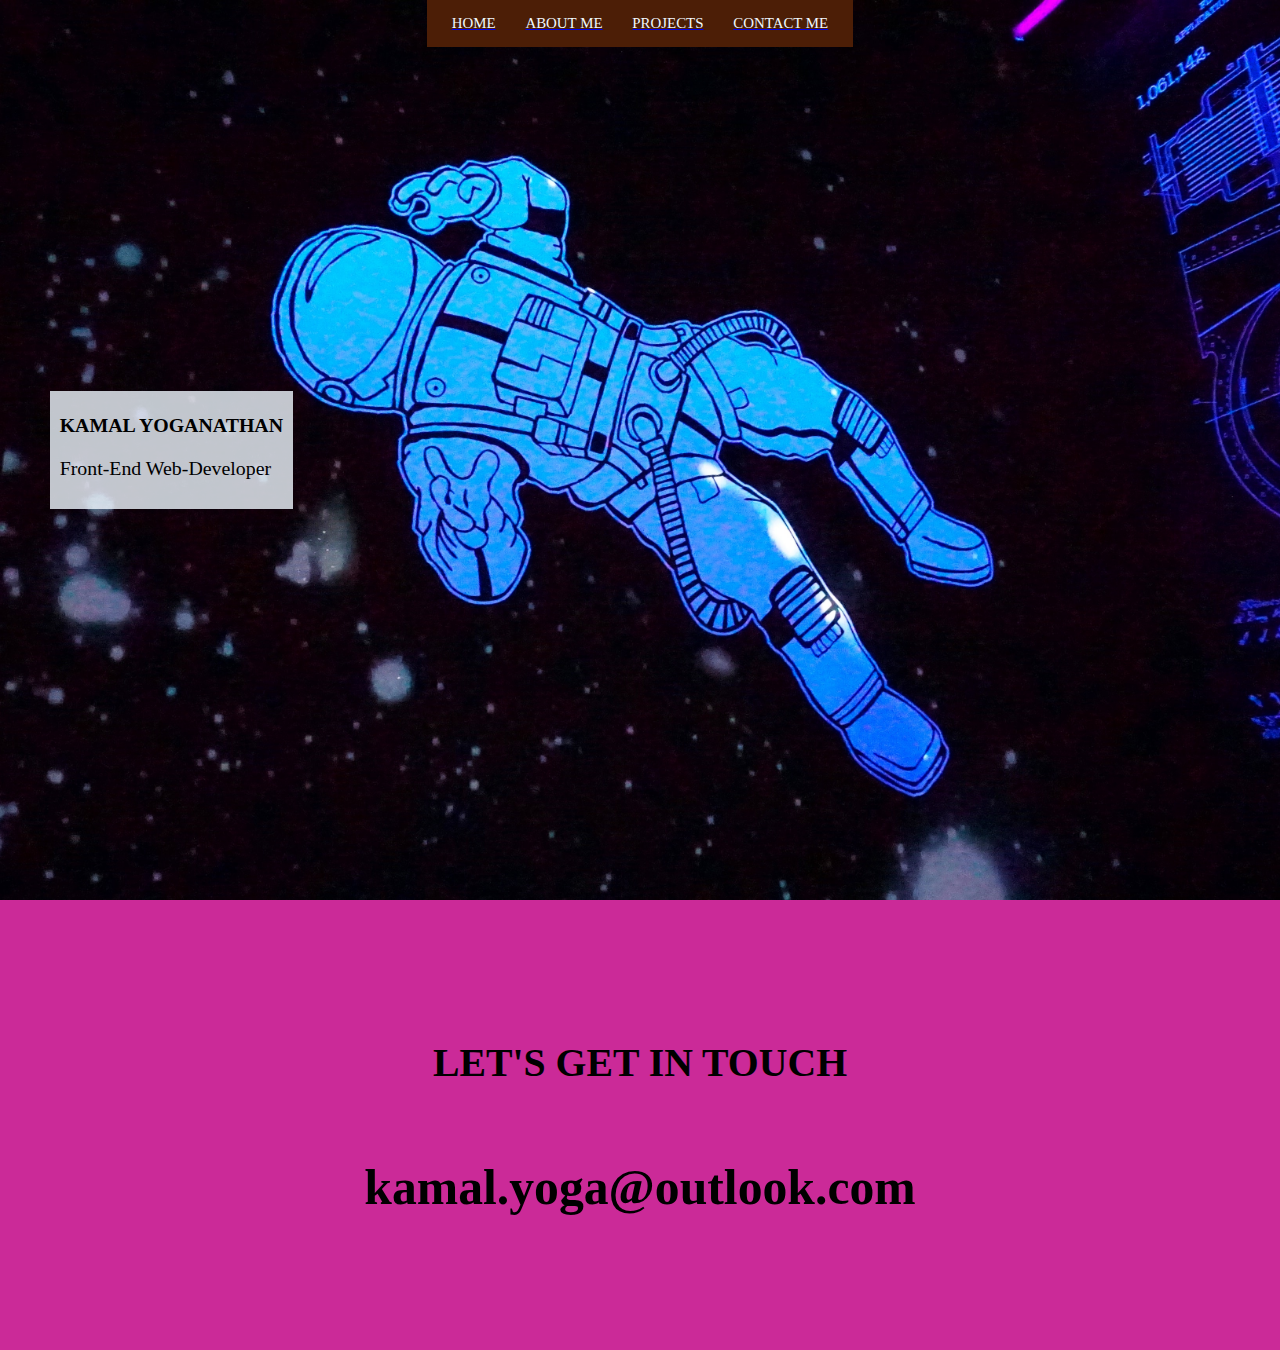
<file: index.html>
<!DOCTYPE html>
<html lang="en">
<head>
    <meta charset="UTF-8">
    <meta http-equiv="X-UA-Compatible" content="IE=edge">
    <meta name="viewport" content="width=device-width, initial-scale=1.0">
    <link rel="stylesheet" href="https://cdnjs.cloudflare.com/ajax/libs/font-awesome/6.2.0/css/all.min.css"
        integrity="sha512-xh6O/CkQoPOWDdYTDqeRdPCVd1SpvCA9XXcUnZS2FmJNp1coAFzvtCN9BmamE+4aHK8yyUHUSCcJHgXloTyT2A=="
        crossorigin="anonymous" referrerpolicy="no-referrer" />
<!-- CSS only -->
<link href="https://cdn.jsdelivr.net/npm/bootstrap@5.2.2/dist/css/bootstrap.min.css" rel="stylesheet" integrity="sha384-Zenh87qX5JnK2Jl0vWa8Ck2rdkQ2Bzep5IDxbcnCeuOxjzrPF/et3URy9Bv1WTRi" crossorigin="anonymous">
<!-- JavaScript Bundle with Popper -->
<script src="https://cdn.jsdelivr.net/npm/bootstrap@5.2.2/dist/js/bootstrap.bundle.min.js" integrity="sha384-OERcA2EqjJCMA+/3y+gxIOqMEjwtxJY7qPCqsdltbNJuaOe923+mo//f6V8Qbsw3" crossorigin="anonymous"></script>
    <link rel="stylesheet" href="./style.css">
    <title>KAI</title>
</head>
<body>
    <!-- home page -->
    <div class="home">
        <div class="nav">
            <a href="./index.html" class="btn"><i class="fa-solid fa-house-user"></i> <p>home</p></a>
            <a href="./about-me.html" class="btn"><i class="fa-solid fa-user-secret"></i></i> <p>about me</p></a>
            <a href="./index.html" class="btn"><i class="fa-solid fa-folder-open"></i> <p>projects</p></a>
            <a href="#contact" class="btn"><i class="fa-solid fa-message"></i> <p>contact me</p></a>
        </div>
        <div class="intro">
            <h1>KAMAL YOGANATHAN</h1>
           
            <p>Front-End Web-Developer</p>
        </div>
    </div>
    <div class="contact">
        <a name="contact"></a>
        <div class="container">
            <h3>let's get in touch</h3>
            <h1>kamal.yoga@outlook.com</h1>   
        </div>
    </div>
</body>
</html>
</file>
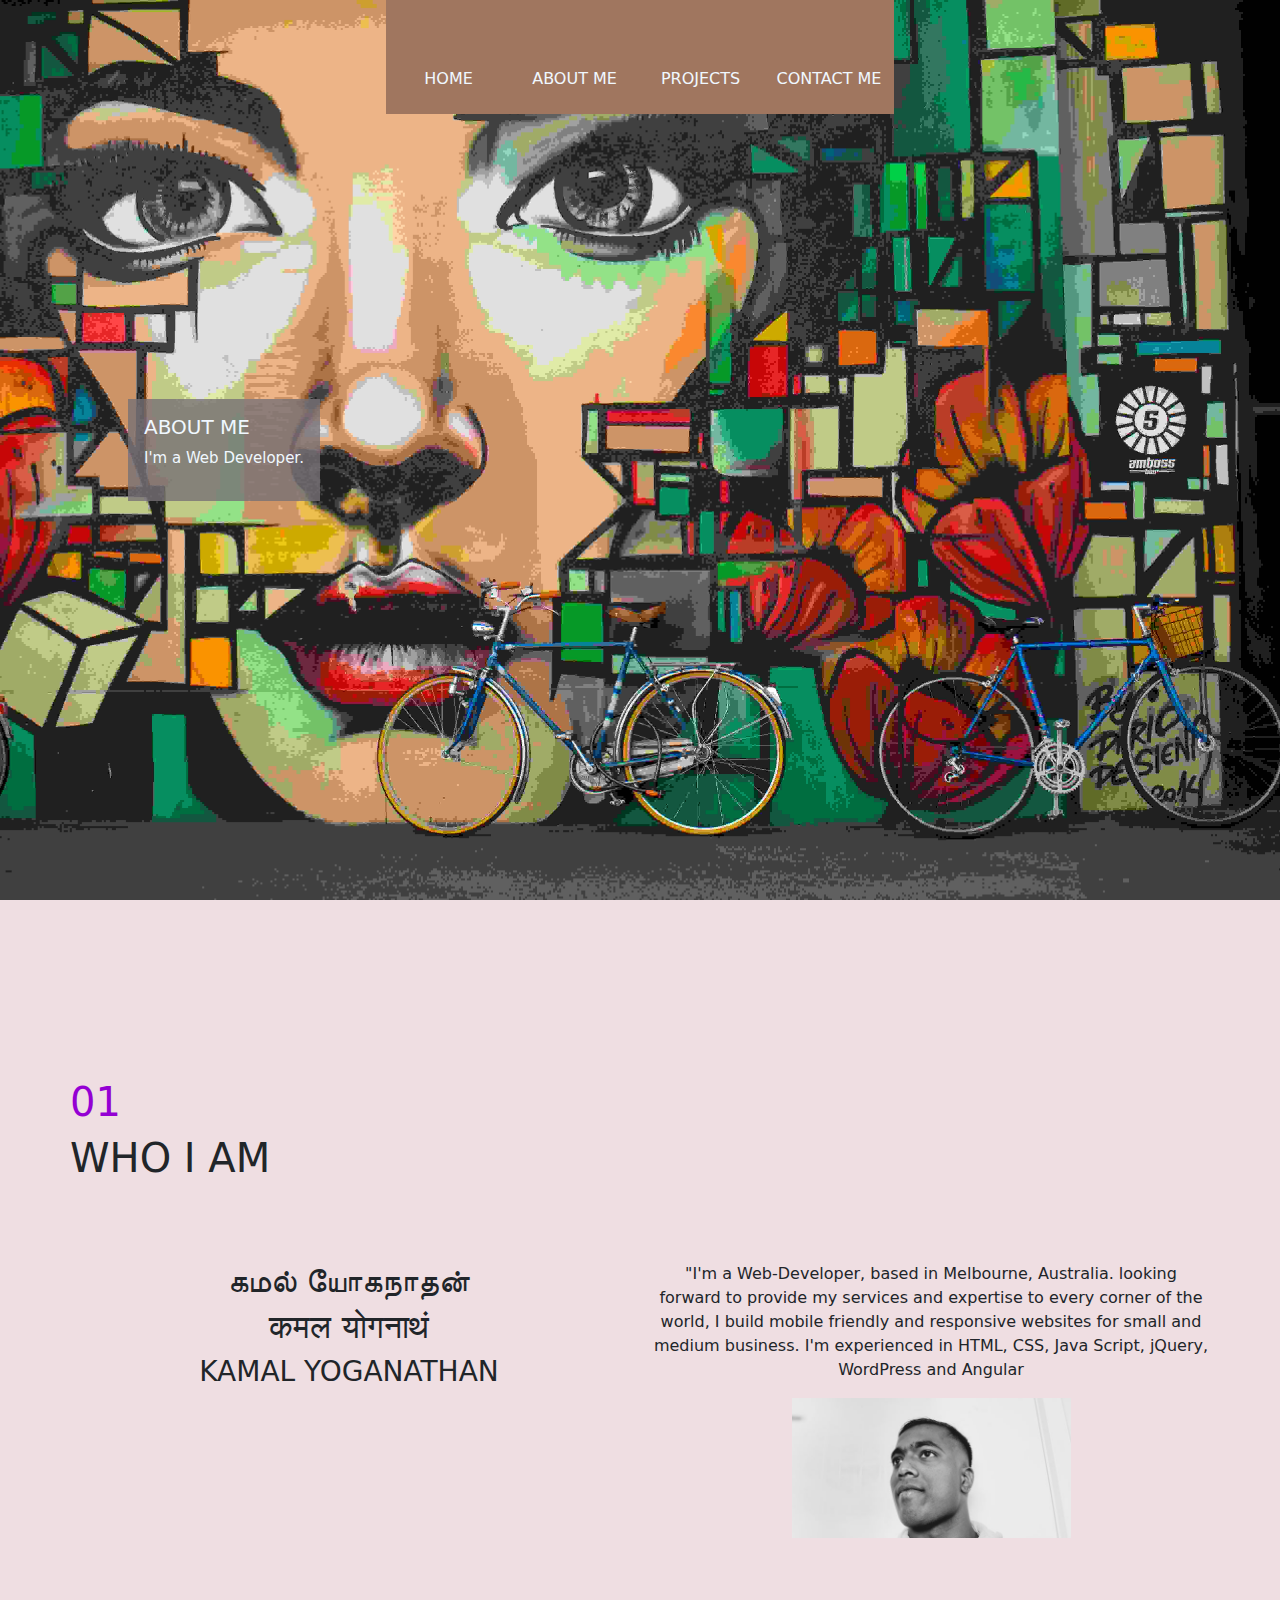
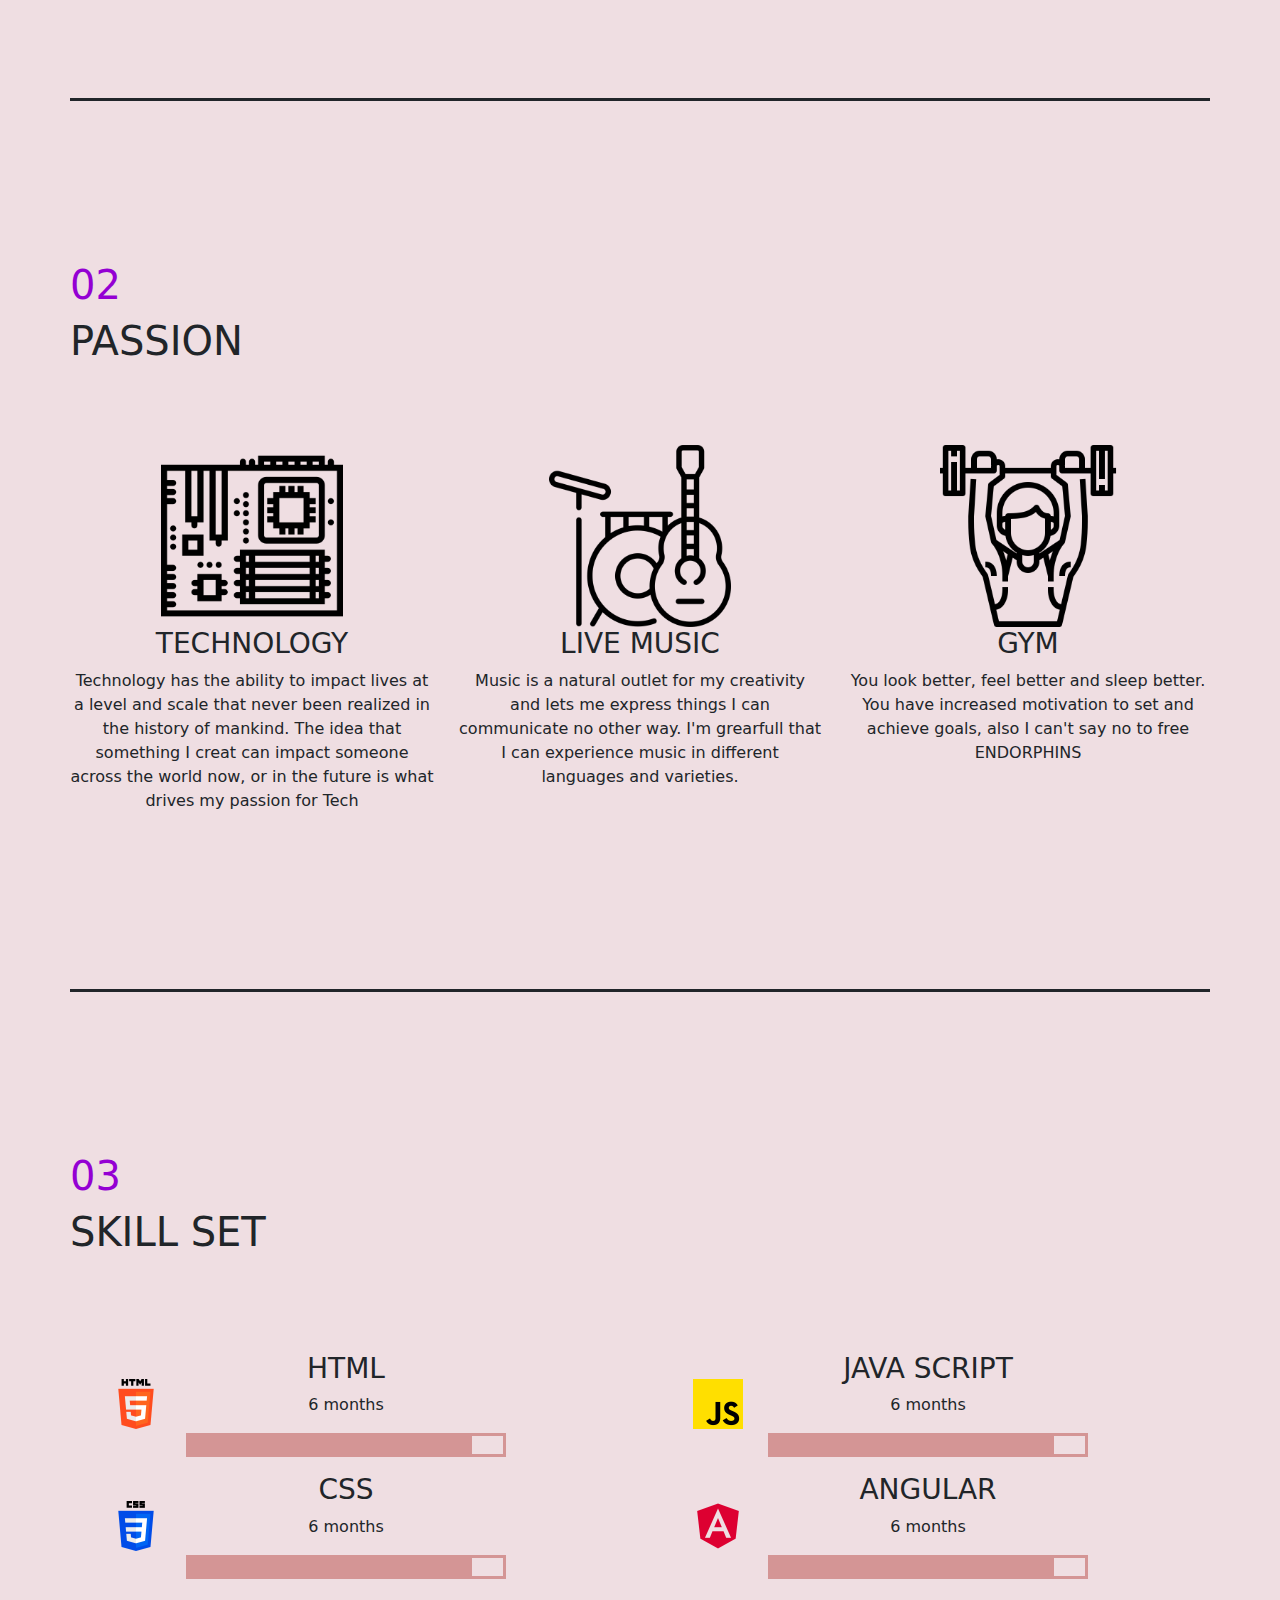
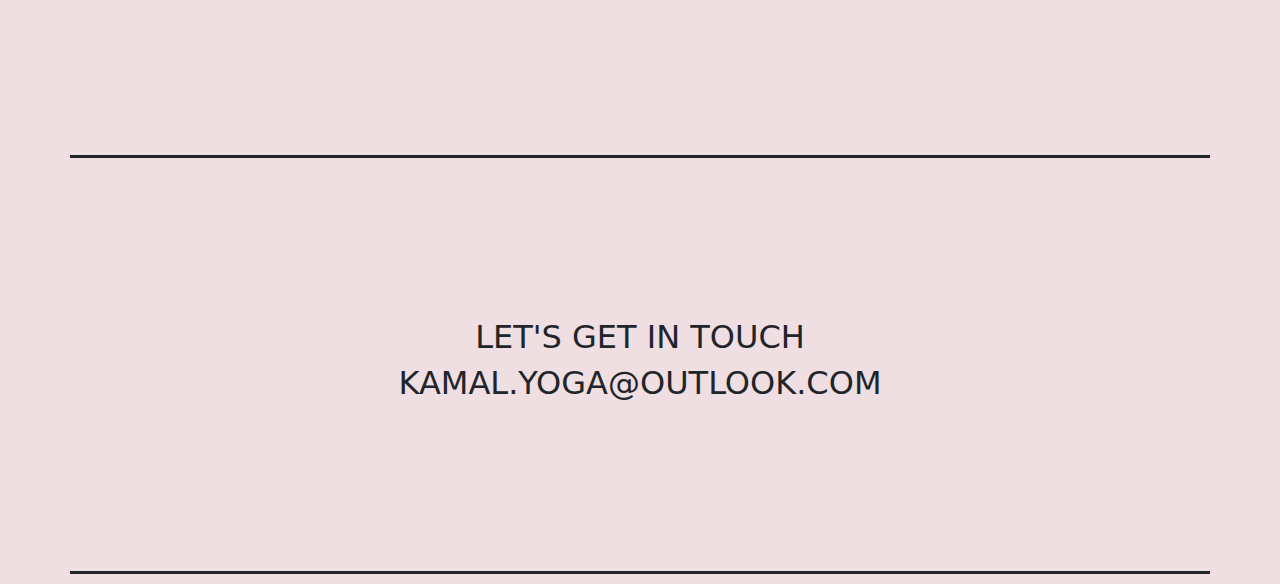
<file: about-me.html>
<!DOCTYPE html>
<html lang="en">

<head>
    <meta charset="UTF-8">
    <meta http-equiv="X-UA-Compatible" content="IE=edge">
    <meta name="viewport" content="width=device-width, initial-scale=1.0">
    <link rel="stylesheet" href="https://cdnjs.cloudflare.com/ajax/libs/font-awesome/6.2.0/css/all.min.css"
        integrity="sha512-xh6O/CkQoPOWDdYTDqeRdPCVd1SpvCA9XXcUnZS2FmJNp1coAFzvtCN9BmamE+4aHK8yyUHUSCcJHgXloTyT2A=="
        crossorigin="anonymous" referrerpolicy="no-referrer" />
    <link rel="stylesheet" href="./bootstrap-5.2.2-dist/css/bootstrap.min.css">
    <!-- CSS only -->
<link href="https://cdn.jsdelivr.net/npm/bootstrap@5.2.2/dist/css/bootstrap.min.css" rel="stylesheet" integrity="sha384-Zenh87qX5JnK2Jl0vWa8Ck2rdkQ2Bzep5IDxbcnCeuOxjzrPF/et3URy9Bv1WTRi" crossorigin="anonymous">
   <!-- JavaScript Bundle with Popper -->
<script src="https://cdn.jsdelivr.net/npm/bootstrap@5.2.2/dist/js/bootstrap.bundle.min.js" integrity="sha384-OERcA2EqjJCMA+/3y+gxIOqMEjwtxJY7qPCqsdltbNJuaOe923+mo//f6V8Qbsw3" crossorigin="anonymous"></script>
    <link rel="stylesheet" href="./about.css">
    <title>About KAI</title>
</head>

<body>
    <div class="home">
        <div class="nav">
            <a href="./index.html" class="btn"><i class="fa-solid fa-house-user"></i>
                <p>home</p>
            </a>
            <a href="./about-me.html" class="btn"><i class="fa-solid fa-user-secret"></i></i>
                <p>about me</p>
            </a>
            <a href="./index.html" class="btn"><i class="fa-solid fa-folder-open"></i>
                <p>projects</p>
            </a>
            <a href="#contact" class="btn"><i class="fa-solid fa-message"></i>
                <p>contact me</p>
            </a>
        </div>
        <div class="intro">
            <h1>About Me</h1>
            <p>I'm a <span>W</span>eb <span>D</span>eveloper.</p>
        </div>
    </div>



    <div class="section ">
        <div class="container">
            <div class="header">
                <div class="page-num">
                    <h1 class="page-one"></h1>
                </div>
                <div class="heading">
                    <h1 class="page-num">01</h1>
                    <h1 class="head">who i am</h1>
                </div> 
            </div>
            <div class="row">
                <div class="col-sm-12 col-lg-6">
                    <h2>கமல் யோகநாதன்</h2>
                        <h2>कमल योगनाथं</h2>
                        <h3>KAMAL YOGANATHAN</h3>
                </div>
                <div class="col-sm-12 col-lg-6">
                    <div class="who-text">
                        <p>"I'm a Web-Developer, based in Melbourne, Australia. looking forward to provide my services
                            and expertise to every corner of the world, I build mobile friendly and responsive websites
                            for small and medium business.
                            I'm experienced in HTML, CSS, Java Script, jQuery, WordPress and Angular
                        </p>
                    </div>
                    <img src="./img/bg5.jpg" alt="">
                </div>
            </div>
        </div>
        <div class="container">
            <div class="header">
                <div class="page-num">
                    <h1 class="page-two">02</h1>
                </div>
                <div class="heading">
                    <h1 class="head">passion</h1>
                </div> 
            </div>
       
            <div class="row">
                <div class="col-sm-12 col-lg-4">
                    <img src="./img/motherboard (1).png" alt="">
                    <h3>technology</h3>
                    <p>Technology has the ability to impact lives at a level and scale that never been realized in the
                        history of mankind. The idea that something I creat can impact someone across the world now, or
                        in the future is what drives my passion for Tech</p>
                </div>
                <div class="col-sm-12 col-lg-4">
                    <img src="./img/live-music.png" alt="">
                    <h3>live music</h3>
                    <p>Music is a natural outlet for my creativity and lets me express things I can communicate no other
                        way. I'm grearfull that I can experience music in different languages and varieties.</p>
                </div>
                <div class="col-sm-12 col-lg-4">
                    <img src="./img/weightlifter.png" alt="">
                    <h3>gym</h3>
                    <p>You look better, feel better and sleep better. You have increased motivation to set and achieve
                        goals, also I can't say no to free ENDORPHINS </p>
                </div>
            </div>
        </div>
        <div class="container">
            <div class="header">
                <div class="heading">
                    <h1 class="page-num">03</h1>
                    <h1 class="head">skill set</h1>
                </div>
            </div>
            <div class="row">
                <div class="col-sm-6">
                    <div class="skill-item">
                        <div class="icon">
                            <img src="./img/html-5.png" alt="">
                        </div>
                        <div class="skill-name">
                            <h3>html</h3>
                            <p>6 months</p>
                            <div class="skill-bar">
                                <div class="skill-bar-full"></div>
                            </div>
                        </div>
                    </div>
                    <div class="skill-item">
                        <div class="icon">
                            <img src="./img/css-3.png" alt="">
                        </div>
                        <div class="skill-name">
                            <h3>css</h3>
                            <p>6 months</p>
                            <div class="skill-bar">
                                <div class="skill-bar-full"></div>
                            </div>
                        </div>
                    </div>
                </div>
                <div class="col-sm-6">
                    <div class="skill-item">
                        <div class="icon">
                            <img src="./img/js.png" alt="">
                        </div>
                        <div class="skill-name">
                            <h3>java script</h3>
                            <p>6 months</p>
                            <div class="skill-bar">
                                <div class="skill-bar-full"></div>
                            </div>
                        </div>
                    </div>
                    <div class="skill-item">
                        <div class="icon">
                            <img src="./img/4373284_angular_logo_logos_icon.png" alt="">
                        </div>
                        <div class="skill-name">
                            <h3>Angular</h3>
                            <p>6 months</p>
                            <div class="skill-bar">
                                <div class="skill-bar-full"></div>
                            </div>
                        </div>
                    </div>
                </div>
            </div>
        </div>
        <div class="contact">
            <a name="contact"></a>
            <div class="container">
                <h3>let's get in touch</h3>
                <h1>kamal.yoga@outlook.com</h1>   
            </div>
        </div>
    </div>


   

</body>

</html>
</file>
<file: style.css>
:root{
    font-size: 62.12%;
}
body{
    margin: 0;
    padding: 0;
    box-sizing: border-box;
}
.home{
    background-image: url(./img/monica-garniga-XClNDg9Z9Ag-unsplash.jpg);
    height: 100vh;
    width: 100%;
    background-position: center;
    background-repeat: no-repeat;
    background-size: cover;
    display: flex;
    align-items: center;
    justify-content: center;
}
.nav{
    display: flex;
    justify-content: center;
    position: absolute;
    top: 0rem;
    background-color: rgb(76, 30, 6);
    padding: 0 1rem;
}
.btn {
    font-size: 1.5rem;
    margin: 0 1.5rem;
}
.btn i{
    font-size: 2.5rem;
    color: aliceblue;
}
.btn p{
    color: aliceblue;
    text-transform: uppercase;
}
.intro{
    color: black;
    position: absolute;
    left: 5rem;
    background-color: rgba(240, 248, 255, 0.8);
    padding: 1rem;
}
intro h1{
    font-size: 3rem;
}
.intro p{
    font-size: 2rem;
}
.contact{
    height: 50vh;
    background-color: rgb(203, 42, 152);
    display: flex;
    flex-direction: column;
    justify-content: center;
    align-items: center;
}
.contact .container{
    display: flex;
    flex-direction: column;
    align-items: center;
}
.contact h3{
    font-size: 4rem;
    text-transform: uppercase;
}
.contact h1{
    font-size: 5rem;
}
@media (max-width: 770px) {
    .intro{
        left: 1rem;
    }
    .btn{
        margin: 0.5rem;
    }
    .btn i{
        font-size: 1.5rem;
    }
    .btn p{
        font-size: 0.8rem;
    }
    .contact h3{
        font-size: 3rem;
    }
    .contact h1{
        font-size: 2.5rem;
    }
}
</file>
<file: about.css>
body{
    margin-right: 0px;
    padding: 0;
}
.home{
    background-image: url(./img/timon-klauser-3MAmj1ZKSZA-unspla.jpg);
    height: 100vh;
    width: 100%;
    background-position: center;
    background-repeat: no-repeat;
    background-size: cover;
    display: flex;
    align-items: center;
    justify-content: center;
}
.nav{
    display: flex;
    justify-content: center;
    position: fixed;
    top: 0rem;
    background-color: rgb(160, 118, 95);
    
}
.btn {
    text-decoration: none;
}
.btn i{
    font-size: 2.5rem;
    color: aliceblue;
    margin: 0 50px;
}
.btn p{
    color: aliceblue;
    text-transform: uppercase;
}
.intro{
    background-color: rgba(119, 113, 117, 0.8);
    color: aliceblue;
    position: absolute;
    left: 8rem;
    padding: 1rem;
}
.intro h1{
    font-size: 20px;
    text-transform: uppercase;
}
.intro p{
    font-size: 15px;
}
.section{
    background-color: rgba(223, 190, 197, 0.5);
    padding: 10px;
    width: 100%;
}
.section .container{
    padding: 10rem 0;
    border-bottom:  solid;
}
.section .container:nth-of-type(1) .row{
    text-align: center;
}
.head{
    margin-bottom: 5rem;
}
.section h1, h2, h3, h4{
    text-transform: uppercase;
}
.header h1{
    text-transform: uppercase;
}
.page-num{
    color: darkviolet;
}





.section:nth-child(2) .row{
    text-align: center;
}

.section:nth-child(2) img{
    width: 50%;
}


.section .container:nth-of-type(3) .row{
    display: flex;
    justify-content: center;
}
.skill-item{
    /* border: solid rgb(212, 149, 149); */
    display: flex;
    margin: 1rem;
    align-items: center;
}
.skill-item img{

}
.skill-bar{
    width: 20rem;
    height: 1.5rem;
    border: solid rgb(212, 149, 149) ;
}
.skill-bar-full{
    background-color: rgb(212, 149, 149);
    height: 100%;
    width: 90%;
}

.contact{
    display: flex;
    flex-direction: column;
    justify-content: center;
    align-items: center;
}
.contact .container{
    display: flex;
    flex-direction: column;
    align-items: center;
}
.contact h3{
    font-size: 2rem;
    text-transform: uppercase;
}
.contact h1{
    font-size: 2rem;
}
@media (max-width: 770px) {
    .intro{
        left: 2rem;
    }
    .btn i{
        font-size: 1rem;
        margin: 0 10px;
    }
    .btn p{
        font-size: 0.8rem;
    }
    .contact h3{
        font-size: 1.2rem;
    }
    .contact h1{
        font-size: 1.2rem;
    }
}
@media (max-width: 1024px) {
    .section:nth-child(2) img{
        width: 100px;
    }
    .skill-item .icon img{
        width: 50px;
    }
    .skill-bar{
        width: 15rem;
        height: 1rem;
    }
@media (max-width: 425px) {
    .btn p{
        font-size: 10px;
    }
    .skill-bar{
        width: 10rem;
    }
}
</file>
